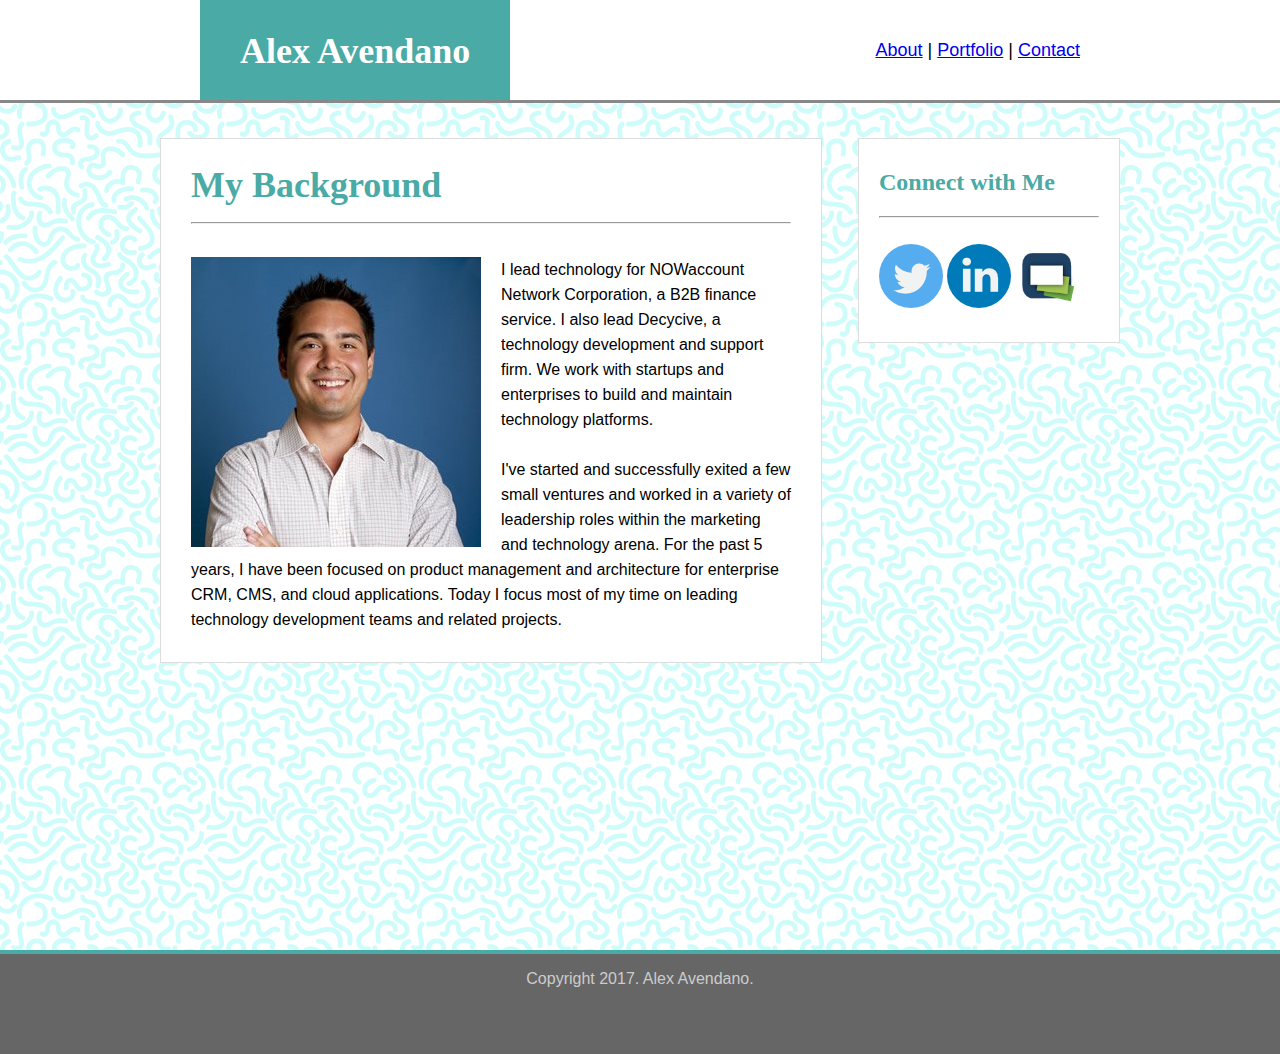
<file: index.html>
<!DOCTYPE html>
<html>


<!-- Start head -->
<head>
	<title>Alex Avendano - Short Bio, Portfolio, and Contact</title>
	<meta author = "Alex Avendano">
	<link rel="stylesheet" type="text/css" href="assets/css/style.css">
</head>
<!-- End head -->


<!-- defining a container for the entire page -->
<div class = "container">


	<!-- definig the header section, containing the name and menu --> 
	<div class ="header">
		<div class="topnav">
			<div class ="topnav-logo">
				Alex Avendano
			</div>

			<div class="topnav-menu">
			 	<a href="index.html">About</a> | 
			 	<a href="portfolio.html">Portfolio</a> | 
			 	<a href="contact.html">Contact</a>
			</div>
		</div>
	</div>
	<!-- end header section --> 


	<!-- Start body section -->
	<body>
	
		<!-- defining the innerbody section which contains my main content elements -->
		<div class = "innerbody">
			<div class="maincontent">
				<h1>My Background</h1><hr><br/>
				<img class="mainimage" src="assets/images/alex.jpg">
			
				I lead technology for NOWaccount Network Corporation, a B2B finance service. I also lead Decycive, a technology development and support firm. We work with startups and enterprises to build and maintain technology platforms. <br/><br/>

				I've started and successfully exited a few small ventures and worked in a variety of leadership roles within the marketing and technology arena. For the past 5 years, I have been focused on product management and architecture for enterprise CRM, CMS, and cloud applications. Today I focus most of my time on leading technology development teams and related projects.<br/>
				
			</div>

			<div class="sidebar">
				<h2>Connect with Me</h2><hr><br/>
				<a href="https://twitter.com/alexavendano"><img src="assets/images/twitter.png"></a>
				<a href="https://linkedin.com/in/alexavendano"><img src="assets/images/linkedin.png"></a>
				<a class="social links" href="http://nowaccount.com/who-we-are"><img src="assets/images/NOWlogo.fw.png"></a>
			</div>
		</div>
		<!-- ending the innerbody section --> 

	</body>
	<!-- End body section -->

</div>
<!-- End the container div -->

<!-- start footer -->
<footer>
<div class="footer">
	<p>Copyright 2017. Alex Avendano.</p>
</div>
</footer>
<!-- end footer -->


</html>
</file>
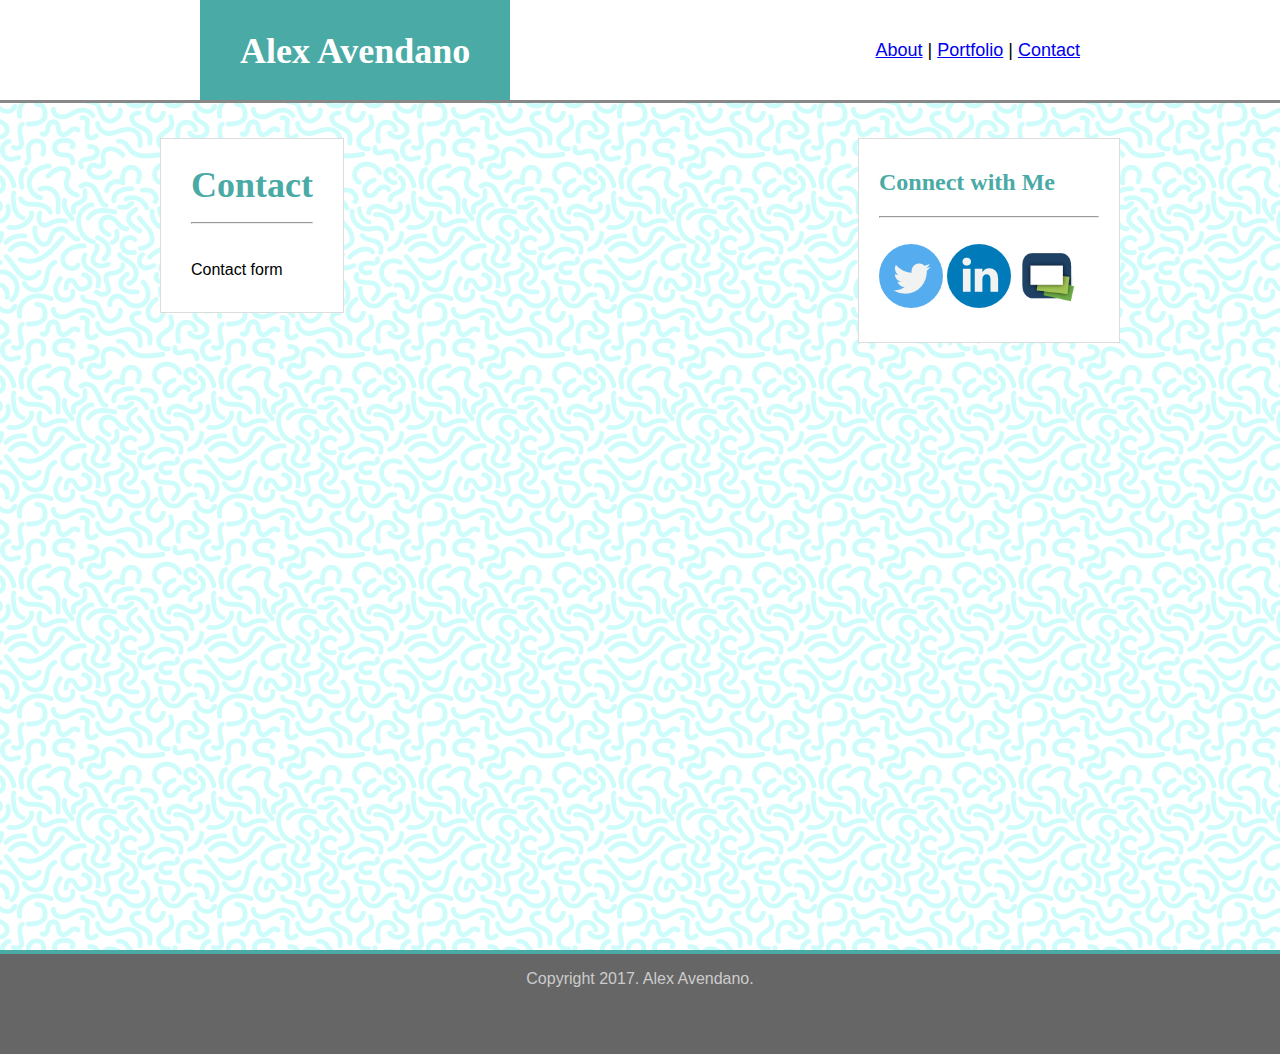
<file: contact.html>
<!DOCTYPE html>
<html>


<!-- Start head -->
<head>
	<title>Alex Avendano - Short Bio, Portfolio, and Contact</title>
	<meta author = "Alex Avendano">
	<link rel="stylesheet" type="text/css" href="assets/css/style.css">
</head>
<!-- End head -->


<!-- defining a container for the entire page -->
<div class = "container">


	<!-- definig the header section, containing the name and menu --> 
	<div class ="header">
		<div class="topnav">
			<div class ="topnav-logo">
				Alex Avendano
			</div>

			<div class="topnav-menu">
			 	<a href="index.html">About</a> | 
			 	<a href="portfolio.html">Portfolio</a> | 
			 	<a href="contact.html">Contact</a>
			</div>
		</div>
	</div>
	<!-- end header section --> 


	<!-- Start body section -->
	<body>
	
		<!-- defining the innerbody section which contains my main content elements -->
		<div class = "innerbody">
			<div class="maincontent">
				<h1>Contact</h1><hr><br/>
				<form>

				Contact form
				
				</form>
				
			</div>

			<div class="sidebar">
				<h2>Connect with Me</h2><hr><br/>
				<a href="https://twitter.com/alexavendano"><img src="assets/images/twitter.png"></a>
				<a href="https://linkedin.com/in/alexavendano"><img src="assets/images/linkedin.png"></a>
				<a class="social links" href="http://nowaccount.com/who-we-are"><img src="assets/images/NOWlogo.fw.png"></a>
			</div>
		</div>
		<!-- ending the innerbody section --> 

	</body>
	<!-- End body section -->

</div>
<!-- End the container div -->

<!-- start footer -->
<footer>
<div class="footer">
	<p>Copyright 2017. Alex Avendano.</p>
</div>
</footer>
<!-- end footer -->


</html>
</file>
<file: assets/css/style.css>
h1 {
	color: #4aaaa5;
	font-size: 36px;
	font-family: 'Georgia', Times, Times New Roman, serif;
}

h2 {
	color: #4aaaa5;
	font-size: 24px;
	font-family: 'Georgia', Times, Times New Roman, serif;
}

html, body {
	/*background-image: url('https://image.freepik.com/free-vector/hexagonal-pattern_1051-833.jpg');*/
	background-image: url('../images/wormz.png');
	/*background-repeat: repeat-y;*/
	font-family: 'Arial', 'Helvetica Neue', Helvetica, sans-serif;
	margin: auto;
	padding: 0px;
	height: 100%;
}

.innerbody {
	padding: 10px;
	padding-bottom: 100px;
	height: 100%;
	margin: auto;
	margin-top:25px;
	width: 960px;
}

.container {
	min-height: 100%;
	min-width: 100%;
	position: relative;
}

.topnav {
	height: 100px;
	background-color: #fff;
	overflow: hidden;
	border-bottom-style: solid;
	border-bottom-size: 2px;
	border-bottom-color: #888;

}

.topnav-logo {
	font-size: 36px;
	font-family: 'Georgia', Times, Times New Roman, serif;
	font-weight: bold;
	float: left;
	background-color: #4aaaa5;
	text-align: left;
	color: #fff;
	padding-left: 40px;
	padding-right: 40px;
	height: 100px;
	margin-left: 200px;
	padding-top: 30px;
	
}

.topnav-menu {
	font-size: 18px;
	justify-content: right;
	background-color: #fff;
	text-align: right;
	padding-right: 200px;
	padding-top: 40px;
}

.maincontent {
	float: left;
	background-color: #fff;
	border-style: solid;
	border-color: #ddd;
    border-width: 1px 1px 1px 1px;
	padding-top: 10px;
	padding-bottom: 30px;
	padding-right: 30px;
	padding-left: 30px;
	max-width: 600px;
	line-height: 25px;

}

.portfoliocontent {
	float: left;
	background-color: #fff;
	border-style: solid;
	border-color: #ddd;
    border-width: 1px 1px 1px 1px;
	padding-top: 10px;
	padding-bottom: 30px;
	padding-right: 30px;
	padding-left: 30px;
	width: 610px;
	line-height: 25px;

}

.portrow {

}

.portfolioimage1 {
	float:left;
	padding: 10px 10px 10px 10px;
}

.portfolioimage2 {
	float:right;
	padding: 10px 10px 10px 10px;
}

.mainimage {
	float: left;
	margin: 0px 20px 10px 0px;

}

.sidebar {
	float: right;
	border-style: solid;
	border-color: #ddd;
	background-color: #fff;
    border-width: 1px 1px 1px 1px;
	padding-top: 10px;
	padding-bottom: 30px;
	padding-right: 20px;
	padding-left: 20px;
	width: 220px;
}


.footer {
	text-align: center;
	/*position: relative;*/
	width: 100%;
	bottom: 0px;
	height: 100px;
	background-color: #666;
	color: #ccc;
	border-top-width: 4px;
	border-top-color: #4aaaa5;
	border-top-style: solid;
	margin-top: 50px;
	/*padding-top: 40px;*/
	vertical-align: middle;
	

}
</file>
